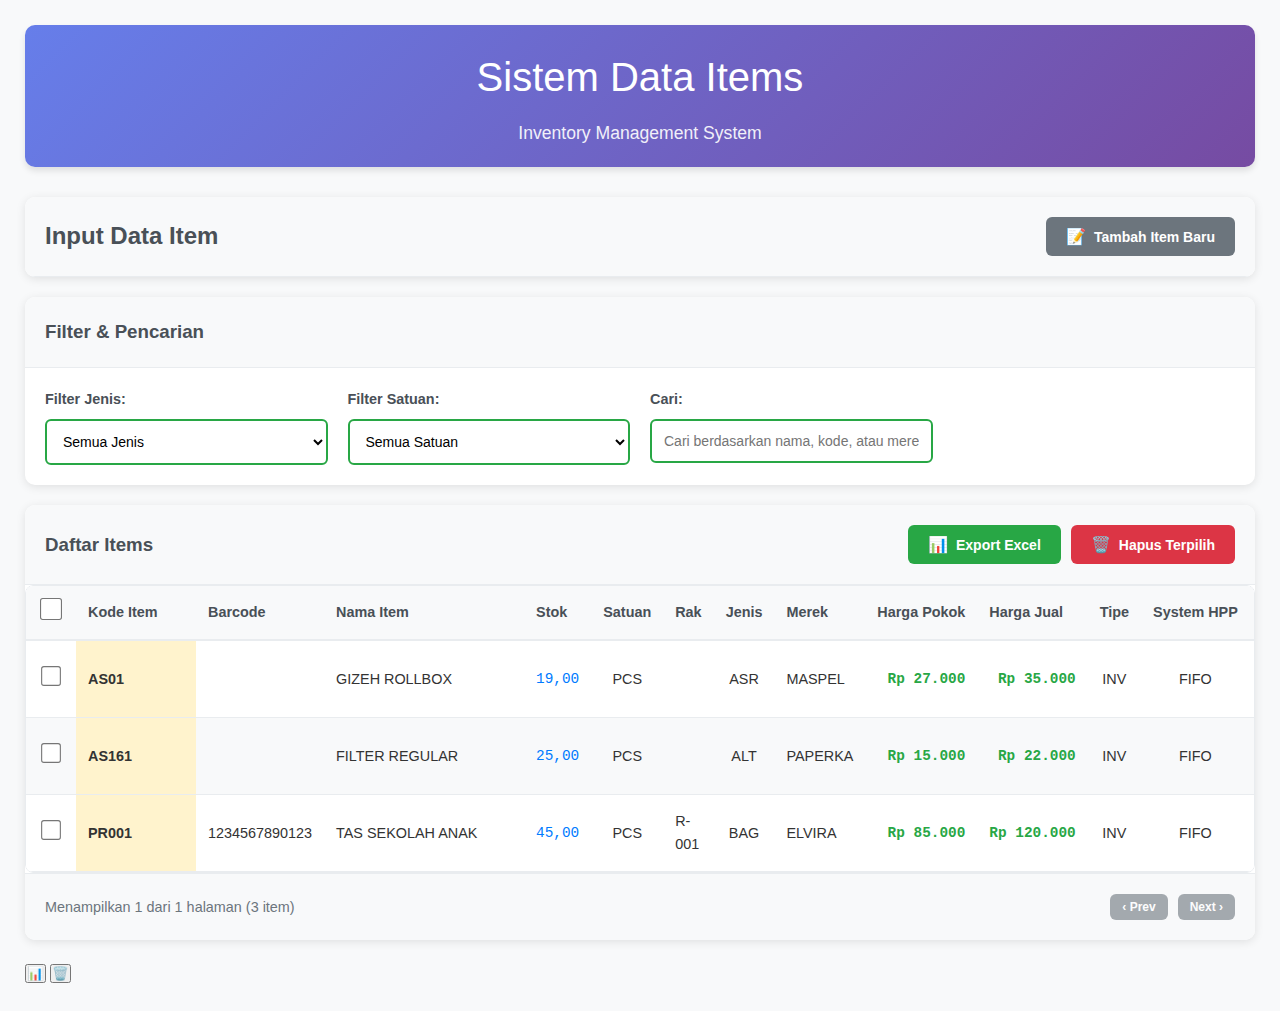
<file: index.html>
<!DOCTYPE html>
<html lang="id">
<head>
    <meta charset="UTF-8">
    <meta name="viewport" content="width=device-width, initial-scale=1.0">
    <title>Sistem Data Items - Inventory Management</title>
    <link rel="stylesheet" href="styles/main.css">
    <link rel="stylesheet" href="styles/responsive.css">
</head>
<body>
    <div class="container">
        <header class="header">
            <h1>Sistem Data Items</h1>
            <p>Inventory Management System</p>
        </header>

        <div class="main-content">
            <!-- Form Input Section -->
            <section class="input-section">
                <div class="form-header">
                    <h2>Input Data Item</h2>
                    <button type="button" id="toggleForm" class="btn btn-secondary">
                        <span class="icon">📝</span> Tambah Item Baru
                    </button>
                </div>

                <form id="itemForm" class="item-form hidden">
                    <div class="form-grid">
                        <div class="form-group">
                            <label for="kodeItem">Kode Item *</label>
                            <input type="text" id="kodeItem" name="kodeItem" required 
                                   placeholder="Contoh: AS01, ITM001" class="form-control">
                        </div>

                        <div class="form-group">
                            <label for="barcode">Barcode</label>
                            <input type="text" id="barcode" name="barcode" 
                                   placeholder="Kode barcode produk" class="form-control">
                        </div>

                        <div class="form-group full-width">
                            <label for="namaItem">Nama Item *</label>
                            <input type="text" id="namaItem" name="namaItem" required 
                                   placeholder="Nama lengkap produk" class="form-control">
                        </div>

                        <div class="form-group">
                            <label for="stok">Stok</label>
                            <input type="number" id="stok" name="stok" step="0.01" 
                                   placeholder="0,00" class="form-control">
                        </div>

                        <div class="form-group">
                            <label for="satuan">Satuan</label>
                            <select id="satuan" name="satuan" class="form-control">
                                <option value="">Pilih Satuan</option>
                                <option value="PCS">PCS (Pieces)</option>
                                <option value="KG">KG (Kilogram)</option>
                                <option value="LTR">LTR (Liter)</option>
                                <option value="BOX">BOX (Kotak)</option>
                                <option value="BKS">BKS (Bungkus)</option>
                                <option value="BTL">BTL (Botol)</option>
                                <option value="MTR">MTR (Meter)</option>
                            </select>
                        </div>

                        <div class="form-group">
                            <label for="rak">Rak</label>
                            <input type="text" id="rak" name="rak" 
                                   placeholder="Lokasi rak" class="form-control">
                        </div>

                        <div class="form-group">
                            <label for="jenis">Jenis</label>
                            <input type="text" id="jenis" name="jenis" 
                                   placeholder="Kategori produk" class="form-control">
                        </div>

                        <div class="form-group">
                            <label for="merek">Merek</label>
                            <input type="text" id="merek" name="merek" 
                                   placeholder="Nama merek" class="form-control">
                        </div>

                        <div class="form-group">
                            <label for="hargaPokok">Harga Pokok</label>
                            <input type="number" id="hargaPokok" name="hargaPokok" step="0.01" 
                                   placeholder="0,00" class="form-control">
                        </div>

                        <div class="form-group">
                            <label for="hargaJual">Harga Jual</label>
                            <input type="number" id="hargaJual" name="hargaJual" step="0.01" 
                                   placeholder="0,00" class="form-control">
                        </div>

                        <div class="form-group">
                            <label for="tipe">Tipe</label>
                            <select id="tipe" name="tipe" class="form-control">
                                <option value="INV">INV (Inventory)</option>
                                <option value="NON-INV">NON-INV (Non-Inventory)</option>
                                <option value="SERVICE">SERVICE (Jasa)</option>
                            </select>
                        </div>

                        <div class="form-group">
                            <label for="systemHpp">System HPP</label>
                            <select id="systemHpp" name="systemHpp" class="form-control">
                                <option value="FIFO">FIFO (First In First Out)</option>
                                <option value="LIFO">LIFO (Last In First Out)</option>
                                <option value="AVG">AVG (Average)</option>
                            </select>
                        </div>

                        <div class="form-group">
                            <label for="stokMin">Stok Min</label>
                            <input type="number" id="stokMin" name="stokMin" step="0.01" 
                                   placeholder="0,00" class="form-control">
                        </div>

                        <div class="form-group">
                            <label for="statusJual">Status Jual</label>
                            <select id="statusJual" name="statusJual" class="form-control">
                                <option value="Masih Dijual">Masih Dijual</option>
                                <option value="Tidak Dijual">Tidak Dijual</option>
                                <option value="Discontinue">Discontinue</option>
                            </select>
                        </div>

                        <div class="form-group">
                            <label for="supplier">Supplier</label>
                            <input type="text" id="supplier" name="supplier" 
                                   placeholder="Kode supplier" class="form-control">
                        </div>

                        <div class="form-group full-width">
                            <label for="keterangan">Keterangan</label>
                            <textarea id="keterangan" name="keterangan" 
                                      placeholder="Catatan tambahan" class="form-control"></textarea>
                        </div>
                    </div>

                    <div class="form-actions">
                        <button type="submit" class="btn btn-primary">
                            <span class="icon">💾</span> Simpan Data
                        </button>
                        <button type="reset" class="btn btn-secondary">
                            <span class="icon">🔄</span> Reset Form
                        </button>
                    </div>
                </form>
            </section>

            <!-- Filter Section -->
            <section class="filter-section">
                <div class="filter-header">
                    <h3>Filter & Pencarian</h3>
                </div>
                <div class="filter-controls">
                    <div class="filter-group">
                        <label for="filterJenis">Filter Jenis:</label>
                        <select id="filterJenis" class="form-control">
                            <option value="">Semua Jenis</option>
                        </select>
                    </div>
                    <div class="filter-group">
                        <label for="filterSatuan">Filter Satuan:</label>
                        <select id="filterSatuan" class="form-control">
                            <option value="">Semua Satuan</option>
                        </select>
                    </div>
                    <div class="filter-group">
                        <label for="searchKeyword">Cari:</label>
                        <input type="text" id="searchKeyword" class="form-control" 
                               placeholder="Cari berdasarkan nama, kode, atau merek">
                    </div>
                </div>
            </section>

            <!-- Table Section -->
            <section class="table-section">
                <div class="table-header">
                    <h3>Daftar Items</h3>
                    <div class="table-actions">
                        <button type="button" id="exportData" class="btn btn-success">
                            <span class="icon">📊</span> Export Excel
                        </button>
                        <button type="button" id="deleteSelected" class="btn btn-danger">
                            <span class="icon">🗑️</span> Hapus Terpilih
                        </button>
                    </div>
                </div>

                <div class="table-container">
                    <div class="table-wrapper">
                        <table id="itemsTable" class="items-table">
                            <thead>
                                <tr>
                                    <th><input type="checkbox" id="selectAll"></th>
                                    <th>Kode Item</th>
                                    <th>Barcode</th>
                                    <th>Nama Item</th>
                                    <th>Stok</th>
                                    <th>Satuan</th>
                                    <th>Rak</th>
                                    <th>Jenis</th>
                                    <th>Merek</th>
                                    <th>Harga Pokok</th>
                                    <th>Harga Jual</th>
                                    <th>Tipe</th>
                                    <th>System HPP</th>
                                    <th>Stok Min</th>
                                    <th>Status Jual</th>
                                    <th>Keterangan</th>
                                    <th>Supplier</th>
                                    <th>Aksi</th>
                                </tr>
                            </thead>
                            <tbody id="tableBody">
                                <!-- Data akan dimuat di sini -->
                            </tbody>
                        </table>
                    </div>
                </div>

                <div class="pagination-info">
                    <div class="info-text">
                        Menampilkan <span id="currentPage">1</span> dari <span id="totalPages">1</span> 
                        halaman (<span id="totalItems">0</span> item)
                    </div>
                    <div class="pagination-controls">
                        <button type="button" id="prevPage" class="btn btn-sm btn-secondary">‹ Prev</button>
                        <button type="button" id="nextPage" class="btn btn-sm btn-secondary">Next ›</button>
                    </div>
                </div>
            </section>

            <!-- Floating Action Buttons untuk Mobile -->
            <div class="table-actions-mobile">
                <button type="button" id="mobileExport" class="fab-btn" title="Export Data">
                    📊
                </button>
                <button type="button" id="mobileDelete" class="fab-btn" title="Hapus Terpilih">
                    🗑️
                </button>
            </div>
        </div>
    </div>

    <!-- Modal untuk Edit -->
    <div id="editModal" class="modal hidden">
        <div class="modal-content">
            <div class="modal-header">
                <h3>Edit Item</h3>
                <button type="button" class="modal-close" id="closeModal">×</button>
            </div>
            <div class="modal-body">
                <form id="editForm" class="item-form">
                    <!-- Form fields akan di-generate dengan JavaScript -->
                </form>
            </div>
        </div>
    </div>

    <script type="module" src="js/app.js"></script>
</body>
</html>
</file>
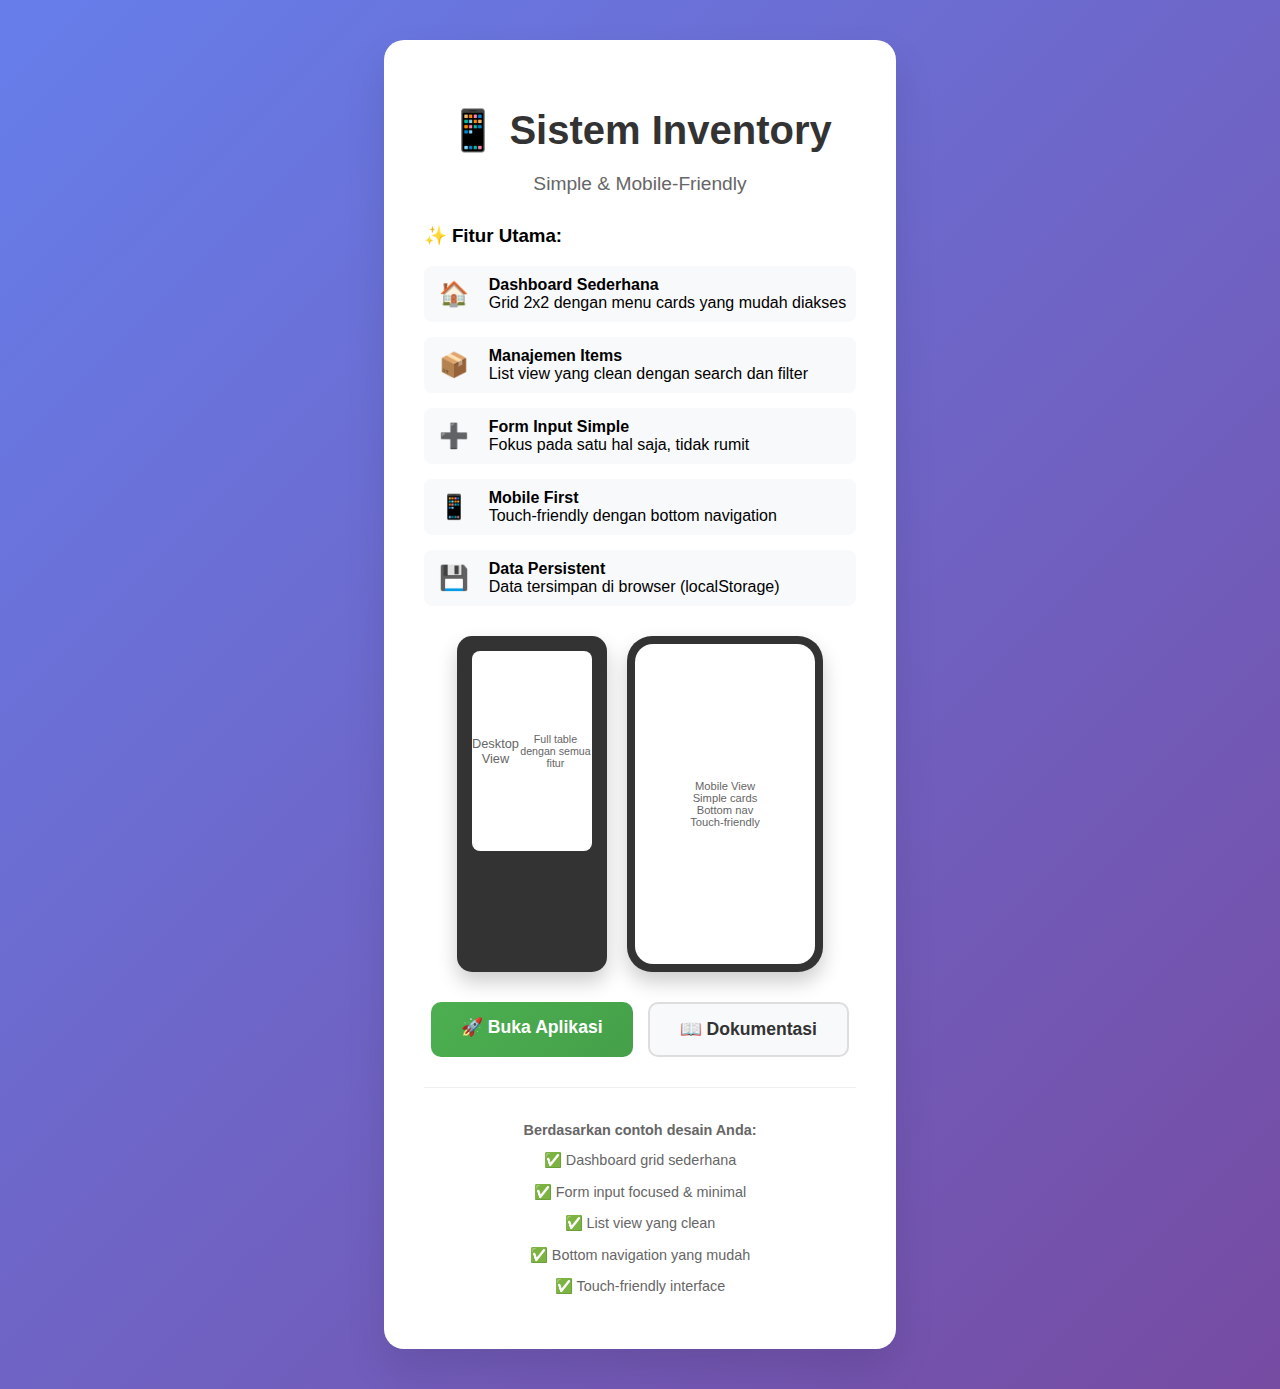
<file: demo.html>
<!DOCTYPE html>
<html lang="id">
<head>
    <meta charset="UTF-8">
    <meta name="viewport" content="width=device-width, initial-scale=1.0">
    <title>Demo - Sistem Inventory Simple</title>
    <style>
        body {
            font-family: -apple-system, BlinkMacSystemFont, 'Segoe UI', Roboto, sans-serif;
            background: linear-gradient(135deg, #667eea 0%, #764ba2 100%);
            margin: 0;
            padding: 40px 20px;
            min-height: 100vh;
            display: flex;
            align-items: center;
            justify-content: center;
        }
        
        .demo-container {
            background: white;
            border-radius: 20px;
            padding: 40px;
            max-width: 600px;
            text-align: center;
            box-shadow: 0 20px 40px rgba(0, 0, 0, 0.1);
        }
        
        .demo-title {
            font-size: 2.5rem;
            font-weight: bold;
            color: #333;
            margin-bottom: 10px;
        }
        
        .demo-subtitle {
            font-size: 1.2rem;
            color: #666;
            margin-bottom: 30px;
        }
        
        .demo-features {
            text-align: left;
            margin: 30px 0;
        }
        
        .feature-item {
            display: flex;
            align-items: center;
            margin: 15px 0;
            padding: 10px;
            background: #f8f9fa;
            border-radius: 8px;
        }
        
        .feature-icon {
            font-size: 1.5rem;
            margin-right: 15px;
            width: 40px;
            text-align: center;
        }
        
        .demo-buttons {
            display: flex;
            gap: 15px;
            justify-content: center;
            flex-wrap: wrap;
            margin-top: 30px;
        }
        
        .demo-btn {
            padding: 15px 30px;
            border: none;
            border-radius: 10px;
            font-size: 1.1rem;
            font-weight: 600;
            cursor: pointer;
            transition: all 0.3s ease;
            text-decoration: none;
            display: inline-block;
        }
        
        .demo-btn.primary {
            background: linear-gradient(135deg, #4CAF50 0%, #45a049 100%);
            color: white;
        }
        
        .demo-btn.secondary {
            background: #f8f9fa;
            color: #333;
            border: 2px solid #ddd;
        }
        
        .demo-btn:hover {
            transform: translateY(-2px);
            box-shadow: 0 8px 16px rgba(0, 0, 0, 0.2);
        }
        
        .device-preview {
            margin: 30px 0;
            display: flex;
            justify-content: center;
            gap: 20px;
            flex-wrap: wrap;
        }
        
        .device {
            background: #333;
            border-radius: 15px;
            padding: 15px;
            box-shadow: 0 10px 20px rgba(0, 0, 0, 0.2);
        }
        
        .device-screen {
            background: white;
            border-radius: 8px;
            width: 120px;
            height: 200px;
            display: flex;
            align-items: center;
            justify-content: center;
            font-size: 0.8rem;
            color: #666;
        }
        
        .mobile-frame {
            background: #333;
            border-radius: 25px;
            padding: 8px;
            box-shadow: 0 10px 20px rgba(0, 0, 0, 0.2);
        }
        
        .mobile-screen {
            background: white;
            border-radius: 18px;
            width: 180px;
            height: 320px;
            padding: 10px;
            box-sizing: border-box;
            font-size: 0.7rem;
            color: #666;
            display: flex;
            align-items: center;
            justify-content: center;
            text-align: center;
        }
        
        @media (max-width: 600px) {
            .demo-container {
                padding: 30px 20px;
                margin: 20px;
            }
            
            .demo-title {
                font-size: 2rem;
            }
            
            .demo-buttons {
                flex-direction: column;
            }
            
            .demo-btn {
                width: 100%;
            }
        }
    </style>
</head>
<body>
    <div class="demo-container">
        <h1 class="demo-title">📱 Sistem Inventory</h1>
        <p class="demo-subtitle">Simple & Mobile-Friendly</p>
        
        <div class="demo-features">
            <h3>✨ Fitur Utama:</h3>
            
            <div class="feature-item">
                <span class="feature-icon">🏠</span>
                <div>
                    <strong>Dashboard Sederhana</strong><br>
                    Grid 2x2 dengan menu cards yang mudah diakses
                </div>
            </div>
            
            <div class="feature-item">
                <span class="feature-icon">📦</span>
                <div>
                    <strong>Manajemen Items</strong><br>
                    List view yang clean dengan search dan filter
                </div>
            </div>
            
            <div class="feature-item">
                <span class="feature-icon">➕</span>
                <div>
                    <strong>Form Input Simple</strong><br>
                    Fokus pada satu hal saja, tidak rumit
                </div>
            </div>
            
            <div class="feature-item">
                <span class="feature-icon">📱</span>
                <div>
                    <strong>Mobile First</strong><br>
                    Touch-friendly dengan bottom navigation
                </div>
            </div>
            
            <div class="feature-item">
                <span class="feature-icon">💾</span>
                <div>
                    <strong>Data Persistent</strong><br>
                    Data tersimpan di browser (localStorage)
                </div>
            </div>
        </div>
        
        <div class="device-preview">
            <div class="device">
                <div class="device-screen">
                    Desktop View<br>
                    <small>Full table dengan semua fitur</small>
                </div>
            </div>
            
            <div class="mobile-frame">
                <div class="mobile-screen">
                    Mobile View<br>
                    Simple cards<br>
                    Bottom nav<br>
                    Touch-friendly
                </div>
            </div>
        </div>
        
        <div class="demo-buttons">
            <a href="simple.html" class="demo-btn primary" target="_blank">
                🚀 Buka Aplikasi
            </a>
            
            <a href="simple-README.md" class="demo-btn secondary" target="_blank">
                📖 Dokumentasi
            </a>
        </div>
        
        <div style="margin-top: 30px; padding-top: 20px; border-top: 1px solid #eee; color: #666; font-size: 0.9rem;">
            <p><strong>Berdasarkan contoh desain Anda:</strong></p>
            <p>✅ Dashboard grid sederhana</p>
            <p>✅ Form input focused & minimal</p>
            <p>✅ List view yang clean</p>
            <p>✅ Bottom navigation yang mudah</p>
            <p>✅ Touch-friendly interface</p>
        </div>
    </div>
</body>
</html>
</file>
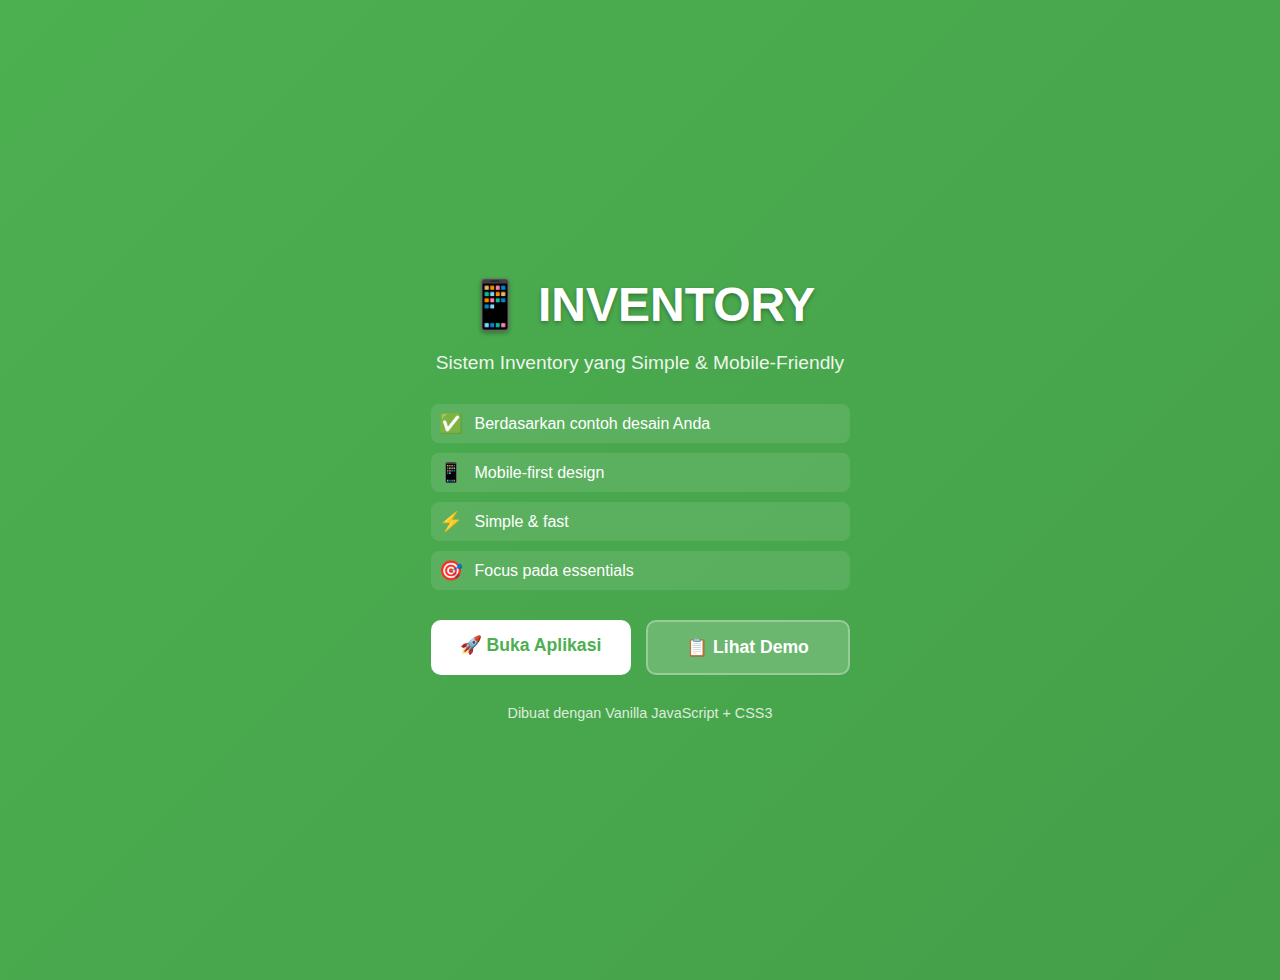
<file: index-simple.html>
<!DOCTYPE html>
<html lang="id">
<head>
    <meta charset="UTF-8">
    <meta name="viewport" content="width=device-width, initial-scale=1.0">
    <title>Sistem Inventory - Simple Version</title>
    <style>
        body {
            font-family: -apple-system, BlinkMacSystemFont, 'Segoe UI', Roboto, sans-serif;
            background: linear-gradient(135deg, #4CAF50 0%, #45a049 100%);
            margin: 0;
            padding: 40px 20px;
            min-height: 100vh;
            display: flex;
            align-items: center;
            justify-content: center;
            color: white;
        }
        
        .container {
            text-align: center;
            max-width: 500px;
        }
        
        .title {
            font-size: 3rem;
            font-weight: bold;
            margin-bottom: 10px;
            text-shadow: 0 2px 4px rgba(0, 0, 0, 0.3);
        }
        
        .subtitle {
            font-size: 1.2rem;
            margin-bottom: 30px;
            opacity: 0.9;
        }
        
        .buttons {
            display: flex;
            gap: 15px;
            justify-content: center;
            flex-wrap: wrap;
        }
        
        .btn {
            padding: 15px 25px;
            border: none;
            border-radius: 10px;
            font-size: 1.1rem;
            font-weight: 600;
            cursor: pointer;
            text-decoration: none;
            display: inline-block;
            transition: all 0.3s ease;
            min-width: 150px;
        }
        
        .btn-white {
            background: white;
            color: #4CAF50;
        }
        
        .btn-transparent {
            background: rgba(255, 255, 255, 0.2);
            color: white;
            border: 2px solid rgba(255, 255, 255, 0.3);
        }
        
        .btn:hover {
            transform: translateY(-2px);
            box-shadow: 0 8px 16px rgba(0, 0, 0, 0.2);
        }
        
        .features {
            margin: 30px 0;
            text-align: left;
        }
        
        .feature {
            display: flex;
            align-items: center;
            margin: 10px 0;
            padding: 8px;
            background: rgba(255, 255, 255, 0.1);
            border-radius: 8px;
        }
        
        .feature-icon {
            margin-right: 12px;
            font-size: 1.2rem;
        }
        
        @media (max-width: 480px) {
            .title {
                font-size: 2.5rem;
            }
            
            .buttons {
                flex-direction: column;
            }
            
            .btn {
                width: 100%;
            }
        }
    </style>
</head>
<body>
    <div class="container">
        <h1 class="title">📱 INVENTORY</h1>
        <p class="subtitle">Sistem Inventory yang Simple & Mobile-Friendly</p>
        
        <div class="features">
            <div class="feature">
                <span class="feature-icon">✅</span>
                <span>Berdasarkan contoh desain Anda</span>
            </div>
            <div class="feature">
                <span class="feature-icon">📱</span>
                <span>Mobile-first design</span>
            </div>
            <div class="feature">
                <span class="feature-icon">⚡</span>
                <span>Simple & fast</span>
            </div>
            <div class="feature">
                <span class="feature-icon">🎯</span>
                <span>Focus pada essentials</span>
            </div>
        </div>
        
        <div class="buttons">
            <a href="simple.html" class="btn btn-white" target="_blank">
                🚀 Buka Aplikasi
            </a>
            
            <a href="demo.html" class="btn btn-transparent" target="_blank">
                📋 Lihat Demo
            </a>
        </div>
        
        <p style="margin-top: 30px; font-size: 0.9rem; opacity: 0.8;">
            Dibuat dengan Vanilla JavaScript + CSS3
        </p>
    </div>
</body>
</html>
</file>
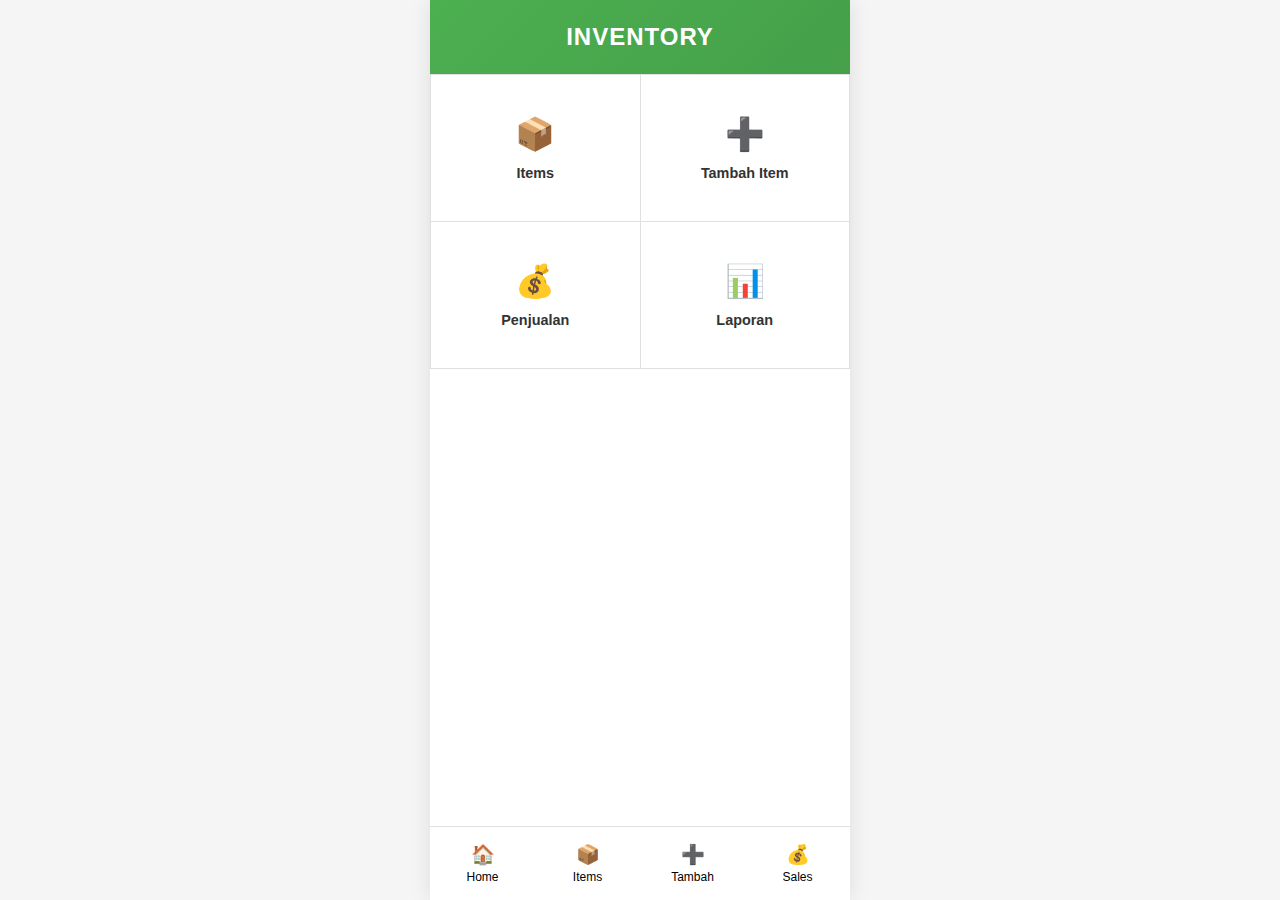
<file: simple.html>
<!DOCTYPE html>
<html lang="id">
<head>
    <meta charset="UTF-8">
    <meta name="viewport" content="width=device-width, initial-scale=1.0">
    <title>Sistem Inventory - Simple</title>
    <link rel="stylesheet" href="styles/simple.css">
</head>
<body>
    <div class="app-container">
        <!-- Header -->
        <header class="app-header">
            <h1>INVENTORY</h1>
        </header>

        <!-- Main Content -->
        <main class="main-content">
            <!-- Dashboard View -->
            <section id="dashboard-view" class="view active">
                <div class="menu-grid">
                    <button class="menu-card" onclick="showView('items-view')">
                        <div class="menu-icon">📦</div>
                        <div class="menu-text">Items</div>
                    </button>
                    
                    <button class="menu-card" onclick="showView('add-item-view')">
                        <div class="menu-icon">➕</div>
                        <div class="menu-text">Tambah Item</div>
                    </button>
                    
                    <button class="menu-card" onclick="showView('sales-view')">
                        <div class="menu-icon">💰</div>
                        <div class="menu-text">Penjualan</div>
                    </button>
                    
                    <button class="menu-card" onclick="showView('reports-view')">
                        <div class="menu-icon">📊</div>
                        <div class="menu-text">Laporan</div>
                    </button>
                </div>
            </section>

            <!-- Items List View -->
            <section id="items-view" class="view">
                <div class="content-header">
                    <button class="back-btn" onclick="showView('dashboard-view')">←</button>
                    <h2>Daftar Items</h2>
                    <button class="add-btn" onclick="showView('add-item-view')">+</button>
                </div>

                <div class="search-section">
                    <div class="search-box">
                        <input type="text" id="searchItems" placeholder="Cari items...">
                    </div>
                    <div class="filter-chips">
                        <button class="chip active" data-filter="all">Semua</button>
                        <button class="chip" data-filter="available">Tersedia</button>
                        <button class="chip" data-filter="low">Stok Rendah</button>
                    </div>
                </div>

                <div class="items-list" id="itemsList">
                    <!-- Items akan dimuat di sini -->
                </div>
            </section>

            <!-- Add Item View -->
            <section id="add-item-view" class="view">
                <div class="content-header">
                    <button class="back-btn" onclick="showView('items-view')">←</button>
                    <h2>Tambah Item</h2>
                </div>

                <form id="itemForm" class="item-form">
                    <div class="form-section">
                        <h3>Informasi Dasar</h3>
                        
                        <div class="form-group">
                            <label>Nama Item *</label>
                            <input type="text" id="itemName" required placeholder="Nama produk">
                        </div>

                        <div class="form-row">
                            <div class="form-group">
                                <label>Kode Item</label>
                                <input type="text" id="itemCode" placeholder="Auto generate">
                                <button type="button" class="icon-btn" onclick="generateCode()">🎲</button>
                            </div>
                            <div class="form-group">
                                <label>Kategori</label>
                                <select id="itemCategory">
                                    <option value="">Pilih kategori</option>
                                    <option value="makanan">Makanan</option>
                                    <option value="minuman">Minuman</option>
                                    <option value="snack">Snack</option>
                                    <option value="alat">Alat Tulis</option>
                                </select>
                            </div>
                        </div>
                    </div>

                    <div class="form-section">
                        <h3>Stok & Harga</h3>
                        
                        <div class="form-row">
                            <div class="form-group">
                                <label>Stok *</label>
                                <input type="number" id="itemStock" required placeholder="0">
                            </div>
                            <div class="form-group">
                                <label>Satuan</label>
                                <select id="itemUnit">
                                    <option value="pcs">PCS</option>
                                    <option value="kg">KG</option>
                                    <option value="box">BOX</option>
                                </select>
                            </div>
                        </div>

                        <div class="form-row">
                            <div class="form-group">
                                <label>Harga Beli</label>
                                <input type="number" id="itemCost" placeholder="0">
                            </div>
                            <div class="form-group">
                                <label>Harga Jual</label>
                                <input type="number" id="itemPrice" placeholder="0">
                            </div>
                        </div>
                    </div>

                    <div class="form-section">
                        <h3>Pengaturan</h3>
                        
                        <div class="form-group">
                            <label>Deskripsi</label>
                            <textarea id="itemDescription" placeholder="Deskripsi produk"></textarea>
                        </div>

                        <div class="form-group">
                            <label>Minimal Stok</label>
                            <input type="number" id="minStock" placeholder="5">
                        </div>
                    </div>
                </form>
            </section>

            <!-- Sales View -->
            <section id="sales-view" class="view">
                <div class="content-header">
                    <button class="back-btn" onclick="showView('dashboard-view')">←</button>
                    <h2>Penjualan</h2>
                </div>

                <div class="sales-summary">
                    <div class="summary-card">
                        <div class="summary-number">Rp 0</div>
                        <div class="summary-label">Penjualan Hari Ini</div>
                    </div>
                    <div class="summary-card">
                        <div class="summary-number">0</div>
                        <div class="summary-label">Transaksi</div>
                    </div>
                </div>

                <div class="sales-actions">
                    <button class="action-btn primary" onclick="showView('new-sale-view')">
                        <span class="icon">🛒</span>
                        <span>Transaksi Baru</span>
                    </button>
                    <button class="action-btn">
                        <span class="icon">📋</span>
                        <span>Riwayat</span>
                    </button>
                </div>
            </section>

            <!-- Reports View -->
            <section id="reports-view" class="view">
                <div class="content-header">
                    <button class="back-btn" onclick="showView('dashboard-view')">←</button>
                    <h2>Laporan</h2>
                </div>

                <div class="report-options">
                    <button class="report-btn">
                        <span class="icon">📊</span>
                        <span>Laporan Penjualan</span>
                    </button>
                    <button class="report-btn">
                        <span class="icon">📦</span>
                        <span>Laporan Stok</span>
                    </button>
                    <button class="report-btn">
                        <span class="icon">💰</span>
                        <span>Laporan Keuangan</span>
                    </button>
                    <button class="report-btn">
                        <span class="icon">📈</span>
                        <span>Analisis</span>
                    </button>
                </div>
            </section>
        </main>

        <!-- Bottom Navigation -->
        <nav class="bottom-nav">
            <button class="nav-item active" onclick="showView('dashboard-view')">
                <span class="nav-icon">🏠</span>
                <span class="nav-text">Home</span>
            </button>
            <button class="nav-item" onclick="showView('items-view')">
                <span class="nav-icon">📦</span>
                <span class="nav-text">Items</span>
            </button>
            <button class="nav-item" onclick="showView('add-item-view')">
                <span class="nav-icon">➕</span>
                <span class="nav-text">Tambah</span>
            </button>
            <button class="nav-item" onclick="showView('sales-view')">
                <span class="nav-icon">💰</span>
                <span class="nav-text">Sales</span>
            </button>
        </nav>
    </div>

    <!-- Save Button (Fixed) -->
    <div class="fixed-save-btn" id="saveBtn" style="display: none;">
        <button onclick="saveItem()">SIMPAN</button>
    </div>

    <script src="js/simple-app.js"></script>
</body>
</html>
</file>
<file: styles/responsive.css>
/* Responsive Design - Mobile First Approach */

/* Mobile Devices (320px - 768px) */
@media screen and (max-width: 768px) {
    .container {
        padding: 10px;
    }

    .header {
        padding: 15px 0;
        margin-bottom: 20px;
    }

    .header h1 {
        font-size: 1.8rem;
    }

    .header p {
        font-size: 1rem;
    }

    /* Form Grid - Stack on mobile */
    .form-grid {
        grid-template-columns: 1fr;
        gap: 15px;
    }

    .form-group.full-width {
        grid-column: 1;
    }

    /* Form controls */
    .form-control {
        padding: 10px;
        font-size: 16px; /* Prevent zoom on iOS */
    }

    .item-form {
        padding: 20px 15px;
    }

    /* Filter controls */
    .filter-controls {
        grid-template-columns: 1fr;
        gap: 15px;
        padding: 15px;
    }

    /* Table responsive wrapper - Fix horizontal scroll */
    .table-container {
        border-radius: 0;
        border-left: 0;
        border-right: 0;
        overflow-x: auto;
        -webkit-overflow-scrolling: touch;
        scroll-behavior: smooth;
        position: relative;
        max-width: 100vw;
        margin-bottom: 20px;
    }

    .table-wrapper {
        border-radius: 0;
        border-left: 0;
        border-right: 0;
        min-width: 900px; /* Ensure minimum width for horizontal scroll */
        width: 100%;
    }

    /* Add visual indicator for scrollable table */
    .table-container::before {
        content: '';
        display: block;
        height: 1px;
        background: linear-gradient(to right, transparent, #e9ecef 20%, #e9ecef 80%, transparent);
        margin-bottom: 10px;
    }

    .table-container::after {
        content: '← Geser untuk melihat lebih banyak →';
        display: block;
        text-align: center;
        font-size: 0.75rem;
        color: #6c757d;
        padding: 8px 0;
        background: #f8f9fa;
        border: 1px dashed #dee2e6;
        border-radius: 4px;
        margin: 10px 20px;
    }

    /* Show scrollbar for better UX */
    .table-container::-webkit-scrollbar {
        height: 6px;
    }

    .table-container::-webkit-scrollbar-track {
        background: #f1f1f1;
        border-radius: 3px;
    }

    .table-container::-webkit-scrollbar-thumb {
        background: #c1c1c1;
        border-radius: 3px;
    }

    .table-container::-webkit-scrollbar-thumb:hover {
        background: #a8a8a8;
    }

    /* Make table headers sticky for better UX */
    .items-table thead {
        position: sticky;
        top: 0;
        z-index: 10;
        background: white;
    }

    /* Table headers and cells */
    .items-table th,
    .items-table td {
        padding: 8px 6px;
        font-size: 0.8rem;
    }

    /* Hide less important columns on mobile */
    .items-table th:nth-child(3), /* Barcode */
    .items-table td:nth-child(3) {
        display: none;
    }

    .items-table th:nth-child(7), /* Rak */
    .items-table td:nth-child(7) {
        display: none;
    }

    .items-table th:nth-child(10), /* Harga Pokok */
    .items-table td:nth-child(10) {
        display: none;
    }

    .items-table th:nth-child(12), /* Tipe */
    .items-table td:nth-child(12) {
        display: none;
    }

    .items-table th:nth-child(13), /* System HPP */
    .items-table td:nth-child(13) {
        display: none;
    }

    .items-table th:nth-child(16), /* Keterangan */
    .items-table td:nth-child(16) {
        display: none;
    }

    .items-table th:nth-child(17), /* Supplier */
    .items-table td:nth-child(17) {
        display: none;
    }

    /* Improve checkbox and action buttons for mobile */
    .items-table input[type="checkbox"] {
        width: 18px;
        height: 18px;
        cursor: pointer;
    }

    /* Action buttons in table */
    .action-buttons {
        flex-direction: column;
        gap: 4px;
        min-width: 60px;
    }

    .action-btn {
        padding: 6px 8px;
        font-size: 0.75rem;
        width: 100%;
        text-align: center;
        border-radius: 4px;
        min-height: 28px;
        border: 1px solid transparent;
    }

    .action-btn.edit {
        background: #fff3cd;
        color: #856404;
        border-color: #ffeaa7;
    }

    .action-btn.delete {
        background: #f8d7da;
        color: #721c24;
        border-color: #f5c6cb;
    }

    /* Form header and actions */
    .form-header {
        flex-direction: column;
        gap: 15px;
        text-align: center;
    }

    .table-header {
        flex-direction: column;
        gap: 15px;
        align-items: stretch;
    }

    /* Fix table actions buttons size and position */
    .table-actions {
        justify-content: center;
        flex-wrap: wrap;
        gap: 8px;
    }

    /* Make export and delete buttons smaller on mobile */
    .table-actions .btn {
        padding: 8px 12px;
        font-size: 0.85rem;
        font-weight: 500;
        border-radius: 6px;
        min-height: 36px;
        white-space: nowrap;
    }

    .table-actions .btn .icon {
        font-size: 0.9rem;
        margin-right: 4px;
    }

    /* Alternative: Move to floating action button for better UX */
    .table-actions-mobile {
        position: fixed;
        bottom: 20px;
        right: 20px;
        display: flex;
        flex-direction: column;
        gap: 10px;
        z-index: 1000;
    }

    .fab-btn {
        width: 56px;
        height: 56px;
        border-radius: 50%;
        background: linear-gradient(135deg, #667eea 0%, #764ba2 100%);
        color: white;
        border: none;
        display: flex;
        align-items: center;
        justify-content: center;
        font-size: 1.5rem;
        box-shadow: 0 4px 12px rgba(0, 0, 0, 0.15);
        transition: all 0.3s ease;
    }

    .fab-btn:hover {
        transform: scale(1.1);
        box-shadow: 0 6px 16px rgba(0, 0, 0, 0.2);
    }

    /* Hide regular table actions on very small screens */
    @media screen and (max-width: 480px) {
        .table-actions {
            display: none;
        }
        
        .table-actions-mobile {
            display: flex;
        }
    }

    .form-actions {
        flex-direction: column;
        gap: 10px;
    }

    .form-actions .btn {
        width: 100%;
        justify-content: center;
    }

    /* Pagination */
    .pagination-info {
        flex-direction: column;
        gap: 15px;
        text-align: center;
    }

    /* Modal adjustments */
    .modal-content {
        width: 95%;
        margin: 10px;
        max-height: 95vh;
    }

    .modal-header {
        padding: 15px;
    }

    .modal-body {
        padding: 20px 15px;
    }

    /* Toggle form button */
    #toggleForm {
        width: 100%;
        justify-content: center;
    }

    /* Price and stock text */
    .items-table .harga,
    .items-table .stok {
        font-size: 0.8rem;
    }
}

/* Tablet Devices (769px - 1024px) */
@media screen and (min-width: 769px) and (max-width: 1024px) {
    .container {
        padding: 15px;
    }

    .form-grid {
        grid-template-columns: repeat(2, 1fr);
        gap: 18px;
    }

    /* Filter controls */
    .filter-controls {
        grid-template-columns: repeat(2, 1fr);
    }

    /* Table adjustments */
    .items-table th,
    .items-table td {
        padding: 10px 8px;
        font-size: 0.85rem;
    }

    /* Hide some columns on tablet */
    .items-table th:nth-child(3), /* Barcode */
    .items-table td:nth-child(3) {
        display: none;
    }

    .items-table th:nth-child(7), /* Rak */
    .items-table td:nth-child(7) {
        display: none;
    }

    .items-table th:nth-child(16), /* Keterangan */
    .items-table td:nth-child(16) {
        display: none;
    }

    .items-table th:nth-child(17), /* Supplier */
    .items-table td:nth-child(17) {
        display: none;
    }

    /* Modal adjustments */
    .modal-content {
        width: 85%;
    }
}

/* Small Mobile Devices (320px - 480px) */
@media screen and (max-width: 480px) {
    .header h1 {
        font-size: 1.5rem;
    }

    .header p {
        font-size: 0.9rem;
    }

    .form-header h2,
    .filter-header h3,
    .table-header h3 {
        font-size: 1.1rem;
    }

    /* More aggressive column hiding */
    .items-table th:nth-child(6), /* Rak */
    .items-table td:nth-child(6) {
        display: none;
    }

    .items-table th:nth-child(9), /* Merek */
    .items-table td:nth-child(9) {
        display: none;
    }

    .items-table th:nth-child(11), /* Harga Jual */
    .items-table td:nth-child(11) {
        display: none;
    }

    .items-table th:nth-child(14), /* Status Jual */
    .items-table td:nth-child(14) {
        display: none;
    }

    /* Keep only essential columns: Code, Name, Stock, Unit, Price, Actions */
    .items-table th:nth-child(1), /* Checkbox */
    .items-table th:nth-child(2), /* Code */
    .items-table th:nth-child(4), /* Name */
    .items-table th:nth-child(5), /* Stock */
    .items-table th:nth-child(8), /* Type */
    .items-table th:nth-child(18) { /* Actions */
        display: table-cell;
    }

    .items-table td:nth-child(1), /* Checkbox */
    .items-table td:nth-child(2), /* Code */
    .items-table td:nth-child(4), /* Name */
    .items-table td:nth-child(5), /* Stock */
    .items-table td:nth-child(8), /* Type */
    .items-table td:nth-child(18) { /* Actions */
        display: table-cell;
    }

    /* Hide all other columns */
    .items-table th:not(:nth-child(1)):not(:nth-child(2)):not(:nth-child(4)):not(:nth-child(5)):not(:nth-child(8)):not(:nth-child(18)),
    .items-table td:not(:nth-child(1)):not(:nth-child(2)):not(:nth-child(4)):not(:nth-child(5)):not(:nth-child(8)):not(:nth-child(18)) {
        display: none;
    }

    /* Adjust table for small screens */
    .items-table th:nth-child(2),
    .items-table td:nth-child(2) {
        min-width: 80px;
        font-weight: bold;
    }

    .items-table th:nth-child(4),
    .items-table td:nth-child(4) {
        min-width: 120px;
    }

    .items-table th:nth-child(5),
    .items-table td:nth-child(5) {
        min-width: 60px;
        text-align: right;
    }

    .items-table th:nth-child(8),
    .items-table td:nth-child(8) {
        min-width: 50px;
        text-align: center;
    }
}

/* Landscape orientation on mobile */
@media screen and (max-width: 768px) and (orientation: landscape) {
    .form-grid {
        grid-template-columns: repeat(3, 1fr);
        gap: 15px;
    }

    .filter-controls {
        grid-template-columns: repeat(3, 1fr);
    }

    /* Show more columns in landscape */
    .items-table th:nth-child(3), /* Barcode */
    .items-table td:nth-child(3) {
        display: table-cell;
    }

    .items-table th:nth-child(6), /* Rak */
    .items-table td:nth-child(6) {
        display: table-cell;
    }

    .items-table th:nth-child(9), /* Merek */
    .items-table td:nth-child(9) {
        display: table-cell;
    }
}

/* Large Desktop (1200px+) */
@media screen and (min-width: 1200px) {
    .container {
        max-width: 1600px;
        padding: 25px;
    }

    .form-grid {
        grid-template-columns: repeat(4, 1fr);
        gap: 25px;
    }

    .filter-controls {
        grid-template-columns: repeat(4, 1fr);
    }

    /* Show all columns on large screens */
    .items-table th,
    .items-table td {
        padding: 15px 12px;
        font-size: 0.9rem;
    }

    .items-table th:nth-child(2),
    .items-table td:nth-child(2) {
        min-width: 120px;
    }

    .items-table th:nth-child(4),
    .items-table td:nth-child(4) {
        min-width: 200px;
    }

    .items-table th:nth-child(10),
    .items-table td:nth-child(10),
    .items-table th:nth-child(11),
    .items-table td:nth-child(11) {
        min-width: 100px;
    }
}

/* High DPI / Retina displays */
@media (-webkit-min-device-pixel-ratio: 2), (min-resolution: 192dpi) {
    .form-control,
    .btn {
        border-width: 1px;
    }
}

/* Touch device optimizations */
@media (hover: none) and (pointer: coarse) {
    .btn,
    .form-control,
    .action-btn {
        min-height: 44px; /* Apple's recommended touch target */
    }

    .action-btn {
        min-height: 32px;
    }

    /* Larger touch targets */
    .items-table th,
    .items-table td {
        padding: 12px 10px;
    }
}

/* Print styles */
@media print {
    .input-section,
    .filter-section,
    .form-actions,
    .table-actions,
    .pagination-controls,
    .modal {
        display: none !important;
    }

    .container {
        max-width: none;
        padding: 0;
    }

    .items-table {
        border-collapse: collapse;
    }

    .items-table th,
    .items-table td {
        border: 1px solid #000;
        padding: 8px;
        font-size: 12px;
    }

    .items-table th {
        background: #f0f0f0 !important;
        -webkit-print-color-adjust: exact;
    }
}
</file>
<file: styles/main.css>
/* Reset dan Base Styles */
* {
    margin: 0;
    padding: 0;
    box-sizing: border-box;
}

body {
    font-family: 'Segoe UI', Tahoma, Geneva, Verdana, sans-serif;
    line-height: 1.6;
    color: #333;
    background-color: #f8f9fa;
}

/* Container */
.container {
    max-width: 1400px;
    margin: 0 auto;
    padding: 20px;
}

/* Header */
.header {
    text-align: center;
    margin-bottom: 30px;
    padding: 20px 0;
    background: linear-gradient(135deg, #667eea 0%, #764ba2 100%);
    color: white;
    border-radius: 10px;
    box-shadow: 0 4px 6px rgba(0, 0, 0, 0.1);
}

.header h1 {
    font-size: 2.5rem;
    margin-bottom: 10px;
    font-weight: 300;
}

.header p {
    font-size: 1.1rem;
    opacity: 0.9;
}

/* Main Content */
.main-content {
    display: flex;
    flex-direction: column;
    gap: 20px;
}

/* Section Styles */
.input-section,
.filter-section,
.table-section {
    background: white;
    border-radius: 10px;
    box-shadow: 0 2px 10px rgba(0, 0, 0, 0.1);
    overflow: hidden;
}

.form-header,
.filter-header,
.table-header {
    padding: 20px;
    background: #f8f9fa;
    border-bottom: 1px solid #e9ecef;
    display: flex;
    justify-content: space-between;
    align-items: center;
}

.form-header h2,
.filter-header h3,
.table-header h3 {
    color: #495057;
    font-weight: 600;
}

/* Form Styles */
.item-form {
    padding: 30px;
}

.form-grid {
    display: grid;
    grid-template-columns: repeat(auto-fit, minmax(300px, 1fr));
    gap: 20px;
    margin-bottom: 30px;
}

.form-group {
    display: flex;
    flex-direction: column;
}

.form-group.full-width {
    grid-column: 1 / -1;
}

.form-group label {
    margin-bottom: 8px;
    font-weight: 600;
    color: #495057;
    font-size: 0.9rem;
}

.form-control {
    padding: 12px;
    border: 2px solid #e9ecef;
    border-radius: 6px;
    font-size: 14px;
    transition: all 0.3s ease;
    background: white;
}

.form-control:focus {
    outline: none;
    border-color: #667eea;
    box-shadow: 0 0 0 3px rgba(102, 126, 234, 0.1);
}

.form-control:invalid {
    border-color: #dc3545;
}

.form-control:valid {
    border-color: #28a745;
}

textarea.form-control {
    resize: vertical;
    min-height: 80px;
}

/* Button Styles */
.btn {
    padding: 10px 20px;
    border: none;
    border-radius: 6px;
    cursor: pointer;
    font-size: 14px;
    font-weight: 600;
    transition: all 0.3s ease;
    display: inline-flex;
    align-items: center;
    gap: 8px;
    text-decoration: none;
}

.btn-primary {
    background: linear-gradient(135deg, #667eea 0%, #764ba2 100%);
    color: white;
}

.btn-primary:hover {
    transform: translateY(-2px);
    box-shadow: 0 4px 8px rgba(102, 126, 234, 0.3);
}

.btn-secondary {
    background: #6c757d;
    color: white;
}

.btn-secondary:hover {
    background: #5a6268;
    transform: translateY(-2px);
}

.btn-success {
    background: #28a745;
    color: white;
}

.btn-success:hover {
    background: #218838;
    transform: translateY(-2px);
}

.btn-danger {
    background: #dc3545;
    color: white;
}

.btn-danger:hover {
    background: #c82333;
    transform: translateY(-2px);
}

.btn-sm {
    padding: 6px 12px;
    font-size: 12px;
}

.btn:disabled {
    opacity: 0.6;
    cursor: not-allowed;
    transform: none !important;
}

/* Form Actions */
.form-actions {
    display: flex;
    gap: 15px;
    justify-content: flex-end;
    padding-top: 20px;
    border-top: 1px solid #e9ecef;
}

/* Filter Section */
.filter-controls {
    padding: 20px;
    display: grid;
    grid-template-columns: repeat(auto-fit, minmax(200px, 1fr));
    gap: 20px;
}

.filter-group {
    display: flex;
    flex-direction: column;
}

.filter-group label {
    margin-bottom: 8px;
    font-weight: 600;
    color: #495057;
    font-size: 0.9rem;
}

/* Table Styles */
.table-container {
    overflow-x: auto;
    border-radius: 8px;
    scroll-behavior: smooth;
    -webkit-overflow-scrolling: touch;
    scrollbar-width: thin;
    scrollbar-color: #c1c1c1 #f1f1f1;
}

/* Webkit scrollbar styling */
.table-container::-webkit-scrollbar {
    height: 8px;
}

.table-container::-webkit-scrollbar-track {
    background: #f1f1f1;
    border-radius: 4px;
}

.table-container::-webkit-scrollbar-thumb {
    background: #c1c1c1;
    border-radius: 4px;
}

.table-container::-webkit-scrollbar-thumb:hover {
    background: #a8a8a8;
}

.table-wrapper {
    border: 1px solid #e9ecef;
    border-radius: 8px;
    overflow: hidden;
    min-width: 1200px; /* Ensure table has minimum width */
}

/* Table scroll indicators for desktop */
.table-container::before {
    content: '';
    position: sticky;
    left: 0;
    top: 0;
    bottom: 0;
    width: 20px;
    background: linear-gradient(to right, rgba(248, 249, 250, 0.9), transparent);
    pointer-events: none;
    z-index: 5;
}

.table-container::after {
    content: '';
    position: sticky;
    right: 0;
    top: 0;
    bottom: 0;
    width: 20px;
    background: linear-gradient(to left, rgba(248, 249, 250, 0.9), transparent);
    pointer-events: none;
    z-index: 5;
}

.items-table {
    width: 100%;
    border-collapse: collapse;
    background: white;
}

.items-table th {
    background: #f8f9fa;
    padding: 12px 8px;
    text-align: left;
    font-weight: 600;
    color: #495057;
    border-bottom: 2px solid #e9ecef;
    white-space: nowrap;
    font-size: 0.85rem;
}

/* Make checkboxes larger and more touch-friendly */
.items-table th:first-child,
.items-table td:first-child {
    min-width: 50px;
    text-align: center;
    padding: 12px 8px;
}

.items-table input[type="checkbox"] {
    width: 18px;
    height: 18px;
    cursor: pointer;
    margin: 0;
    transform: scale(1.1);
}

/* Header checkbox styling */
#selectAll {
    width: 20px !important;
    height: 20px !important;
}

@media (hover: none) and (pointer: coarse) {
    .items-table input[type="checkbox"] {
        width: 22px;
        height: 22px;
        transform: scale(1.2);
    }
    
    #selectAll {
        width: 24px !important;
        height: 24px !important;
    }
}

.items-table td {
    padding: 12px 8px;
    border-bottom: 1px solid #e9ecef;
    vertical-align: middle;
    font-size: 0.85rem;
}

.items-table tr:nth-child(even) {
    background: #f8f9fa;
}

.items-table tr:hover {
    background: #e3f2fd;
}

.items-table .kode-item-col {
    background: #fff3cd;
    font-weight: 600;
}

.items-table .text-right {
    text-align: right;
}

.items-table .text-center {
    text-align: center;
}

/* Price and Stock Formatting */
.items-table .harga {
    font-family: 'Courier New', monospace;
    font-weight: 600;
    color: #28a745;
}

.items-table .stok {
    font-family: 'Courier New', monospace;
    color: #007bff;
}

/* Action Buttons in Table */
.action-buttons {
    display: flex;
    gap: 5px;
}

.action-btn {
    padding: 4px 8px;
    border: none;
    border-radius: 4px;
    cursor: pointer;
    font-size: 12px;
    transition: all 0.2s ease;
}

.action-btn.edit {
    background: #ffc107;
    color: #000;
}

.action-btn.delete {
    background: #dc3545;
    color: white;
}

.action-btn:hover {
    transform: scale(1.1);
}

/* Pagination */
.pagination-info {
    padding: 20px;
    display: flex;
    justify-content: space-between;
    align-items: center;
    background: #f8f9fa;
    border-top: 1px solid #e9ecef;
}

.info-text {
    color: #6c757d;
    font-size: 0.9rem;
}

.pagination-controls {
    display: flex;
    gap: 10px;
}

/* Table Actions */
.table-actions {
    display: flex;
    gap: 10px;
}

/* Modal Styles */
.modal {
    position: fixed;
    top: 0;
    left: 0;
    width: 100%;
    height: 100%;
    background: rgba(0, 0, 0, 0.5);
    display: flex;
    justify-content: center;
    align-items: center;
    z-index: 1000;
}

.modal-content {
    background: white;
    border-radius: 10px;
    width: 90%;
    max-width: 800px;
    max-height: 90vh;
    overflow-y: auto;
    box-shadow: 0 10px 30px rgba(0, 0, 0, 0.3);
}

.modal-header {
    padding: 20px;
    background: #f8f9fa;
    border-bottom: 1px solid #e9ecef;
    display: flex;
    justify-content: space-between;
    align-items: center;
    border-radius: 10px 10px 0 0;
}

.modal-header h3 {
    color: #495057;
    font-weight: 600;
}

.modal-close {
    background: none;
    border: none;
    font-size: 24px;
    cursor: pointer;
    color: #6c757d;
    width: 30px;
    height: 30px;
    display: flex;
    align-items: center;
    justify-content: center;
    border-radius: 50%;
    transition: all 0.2s ease;
}

.modal-close:hover {
    background: #e9ecef;
    color: #495057;
}

.modal-body {
    padding: 30px;
}

/* Utility Classes */
.hidden {
    display: none !important;
}

.text-muted {
    color: #6c757d;
}

.text-success {
    color: #28a745;
}

.text-danger {
    color: #dc3545;
}

/* Animation */
@keyframes fadeIn {
    from {
        opacity: 0;
        transform: translateY(20px);
    }
    to {
        opacity: 1;
        transform: translateY(0);
    }
}

.fade-in {
    animation: fadeIn 0.3s ease-out;
}

/* Icon styling */
.icon {
    font-size: 1rem;
}

/* Loading states */
.loading {
    position: relative;
    overflow: hidden;
}

.loading::after {
    content: '';
    position: absolute;
    top: 0;
    left: -100%;
    width: 100%;
    height: 100%;
    background: linear-gradient(90deg, transparent, rgba(255, 255, 255, 0.4), transparent);
    animation: loading 1.5s infinite;
}

@keyframes loading {
    0% {
        left: -100%;
    }
    100% {
        left: 100%;
    }
}

/* Responsive design adjustments will be in responsive.css */
</file>
<file: styles/simple.css>
/* Reset dan Base Styles */
* {
    margin: 0;
    padding: 0;
    box-sizing: border-box;
}

body {
    font-family: -apple-system, BlinkMacSystemFont, 'Segoe UI', Roboto, sans-serif;
    background-color: #f5f5f5;
    color: #333;
    line-height: 1.4;
    overflow-x: hidden;
}

/* App Container */
.app-container {
    min-height: 100vh;
    display: flex;
    flex-direction: column;
    max-width: 420px;
    margin: 0 auto;
    background: white;
    box-shadow: 0 0 20px rgba(0, 0, 0, 0.1);
}

/* Header */
.app-header {
    background: linear-gradient(135deg, #4CAF50 0%, #45a049 100%);
    color: white;
    padding: 20px;
    text-align: center;
}

.app-header h1 {
    font-size: 1.5rem;
    font-weight: bold;
    letter-spacing: 1px;
}

/* Main Content */
.main-content {
    flex: 1;
    padding-bottom: 80px; /* Space for bottom nav */
}

/* View Management */
.view {
    display: none;
    padding: 0;
}

.view.active {
    display: block;
}

/* Dashboard */
.menu-grid {
    display: grid;
    grid-template-columns: 1fr 1fr;
    gap: 1px;
    background: #e0e0e0;
    padding: 1px;
}

.menu-card {
    background: white;
    border: none;
    padding: 40px 20px;
    text-align: center;
    cursor: pointer;
    transition: all 0.2s ease;
    min-height: 120px;
    display: flex;
    flex-direction: column;
    align-items: center;
    justify-content: center;
    gap: 12px;
}

.menu-card:hover {
    background: #f8f8f8;
    transform: translateY(-2px);
}

.menu-icon {
    font-size: 2rem;
}

.menu-text {
    font-weight: 600;
    color: #333;
    font-size: 0.9rem;
}

/* Content Header */
.content-header {
    display: flex;
    align-items: center;
    padding: 16px 20px;
    border-bottom: 1px solid #e0e0e0;
    background: white;
}

.back-btn {
    background: none;
    border: none;
    font-size: 1.5rem;
    color: #666;
    cursor: pointer;
    padding: 8px;
    margin-right: 8px;
}

.content-header h2 {
    flex: 1;
    font-size: 1.2rem;
    font-weight: 600;
}

.add-btn {
    background: #4CAF50;
    color: white;
    border: none;
    border-radius: 50%;
    width: 32px;
    height: 32px;
    font-size: 1.2rem;
    cursor: pointer;
}

/* Search Section */
.search-section {
    padding: 16px 20px;
    background: white;
    border-bottom: 1px solid #e0e0e0;
}

.search-box {
    margin-bottom: 12px;
}

.search-box input {
    width: 100%;
    padding: 12px 16px;
    border: 1px solid #ddd;
    border-radius: 8px;
    font-size: 16px;
    background: #f8f8f8;
}

.search-box input:focus {
    outline: none;
    border-color: #4CAF50;
    background: white;
}

.filter-chips {
    display: flex;
    gap: 8px;
    overflow-x: auto;
    padding-bottom: 4px;
}

.chip {
    padding: 8px 16px;
    border: 1px solid #ddd;
    background: white;
    border-radius: 20px;
    font-size: 0.85rem;
    cursor: pointer;
    white-space: nowrap;
    transition: all 0.2s ease;
}

.chip.active {
    background: #4CAF50;
    color: white;
    border-color: #4CAF50;
}

.chip:hover {
    border-color: #4CAF50;
}

/* Items List */
.items-list {
    background: white;
    min-height: 400px;
}

.item-card {
    display: flex;
    align-items: center;
    padding: 16px 20px;
    border-bottom: 1px solid #f0f0f0;
    cursor: pointer;
    transition: background-color 0.2s ease;
}

.item-card:hover {
    background: #f8f8f8;
}

.item-avatar {
    width: 48px;
    height: 48px;
    background: #e0e0e0;
    border-radius: 8px;
    display: flex;
    align-items: center;
    justify-content: center;
    font-weight: bold;
    color: #666;
    margin-right: 16px;
    flex-shrink: 0;
}

.item-info {
    flex: 1;
    min-width: 0;
}

.item-name {
    font-weight: 600;
    color: #333;
    margin-bottom: 4px;
    font-size: 0.95rem;
}

.item-code {
    color: #666;
    font-size: 0.85rem;
}

.item-stock {
    text-align: right;
    flex-shrink: 0;
}

.stock-number {
    font-size: 1.1rem;
    font-weight: bold;
    margin-bottom: 2px;
}

.stock-number.available {
    color: #4CAF50;
}

.stock-number.low {
    color: #FF9800;
}

.stock-number.empty {
    color: #F44336;
}

.stock-label {
    color: #666;
    font-size: 0.8rem;
}

.item-price {
    color: #4CAF50;
    font-size: 0.9rem;
    margin-top: 2px;
}

/* Form Styles */
.item-form {
    padding: 20px;
    background: white;
}

.form-section {
    margin-bottom: 32px;
}

.form-section h3 {
    font-size: 1rem;
    font-weight: 600;
    color: #333;
    margin-bottom: 16px;
    padding-bottom: 8px;
    border-bottom: 1px solid #e0e0e0;
}

.form-group {
    margin-bottom: 20px;
}

.form-group label {
    display: block;
    margin-bottom: 8px;
    font-weight: 500;
    color: #333;
    font-size: 0.9rem;
}

.form-group input,
.form-group select,
.form-group textarea {
    width: 100%;
    padding: 12px 16px;
    border: 1px solid #ddd;
    border-radius: 8px;
    font-size: 16px;
    background: #f8f8f8;
    transition: all 0.2s ease;
}

.form-group input:focus,
.form-group select:focus,
.form-group textarea:focus {
    outline: none;
    border-color: #4CAF50;
    background: white;
}

.form-group textarea {
    resize: vertical;
    min-height: 80px;
}

.form-row {
    display: grid;
    grid-template-columns: 1fr 1fr;
    gap: 16px;
}

.icon-btn {
    position: absolute;
    right: 12px;
    top: 50%;
    transform: translateY(-50%);
    background: none;
    border: none;
    font-size: 1.2rem;
    cursor: pointer;
    padding: 4px;
}

/* Sales View */
.sales-summary {
    display: grid;
    grid-template-columns: 1fr 1fr;
    gap: 1px;
    background: #e0e0e0;
    padding: 1px;
    margin-bottom: 20px;
}

.summary-card {
    background: white;
    padding: 20px;
    text-align: center;
}

.summary-number {
    font-size: 1.5rem;
    font-weight: bold;
    color: #4CAF50;
    margin-bottom: 4px;
}

.summary-label {
    font-size: 0.85rem;
    color: #666;
}

.sales-actions {
    padding: 20px;
    background: white;
}

.action-btn {
    display: flex;
    align-items: center;
    gap: 12px;
    width: 100%;
    padding: 16px 20px;
    border: 1px solid #ddd;
    background: white;
    border-radius: 8px;
    font-size: 1rem;
    cursor: pointer;
    margin-bottom: 12px;
    transition: all 0.2s ease;
}

.action-btn:hover {
    background: #f8f8f8;
}

.action-btn.primary {
    background: #4CAF50;
    color: white;
    border-color: #4CAF50;
}

.action-btn .icon {
    font-size: 1.2rem;
}

/* Reports View */
.report-options {
    padding: 20px;
    background: white;
}

.report-btn {
    display: flex;
    align-items: center;
    gap: 12px;
    width: 100%;
    padding: 16px 20px;
    border: 1px solid #ddd;
    background: white;
    border-radius: 8px;
    font-size: 1rem;
    cursor: pointer;
    margin-bottom: 12px;
    transition: all 0.2s ease;
}

.report-btn:hover {
    background: #f8f8f8;
}

.report-btn .icon {
    font-size: 1.2rem;
}

/* Bottom Navigation */
.bottom-nav {
    position: fixed;
    bottom: 0;
    left: 50%;
    transform: translateX(-50%);
    width: 100%;
    max-width: 420px;
    background: white;
    border-top: 1px solid #e0e0e0;
    display: grid;
    grid-template-columns: 1fr 1fr 1fr 1fr;
    padding: 8px 0;
}

.nav-item {
    background: none;
    border: none;
    padding: 8px;
    text-align: center;
    cursor: pointer;
    display: flex;
    flex-direction: column;
    align-items: center;
    gap: 4px;
    transition: all 0.2s ease;
}

.nav-item:hover {
    background: #f8f8f8;
}

.nav-item.active {
    color: #4CAF50;
}

.nav-icon {
    font-size: 1.2rem;
}

.nav-text {
    font-size: 0.75rem;
    font-weight: 500;
}

/* Fixed Save Button */
.fixed-save-btn {
    position: fixed;
    bottom: 80px;
    left: 50%;
    transform: translateX(-50%);
    width: calc(100% - 40px);
    max-width: 380px;
    z-index: 100;
}

.fixed-save-btn button {
    width: 100%;
    padding: 16px;
    background: #4CAF50;
    color: white;
    border: none;
    border-radius: 8px;
    font-size: 1rem;
    font-weight: 600;
    cursor: pointer;
    box-shadow: 0 4px 12px rgba(76, 175, 80, 0.3);
    transition: all 0.2s ease;
}

.fixed-save-btn button:hover {
    background: #45a049;
    transform: translateY(-2px);
    box-shadow: 0 6px 16px rgba(76, 175, 80, 0.4);
}

/* Empty State */
.empty-state {
    text-align: center;
    padding: 60px 20px;
    color: #666;
}

.empty-state .icon {
    font-size: 3rem;
    margin-bottom: 16px;
}

.empty-state h3 {
    font-size: 1.1rem;
    margin-bottom: 8px;
}

.empty-state p {
    font-size: 0.9rem;
}

/* Loading State */
.loading {
    display: flex;
    justify-content: center;
    align-items: center;
    padding: 40px;
    color: #666;
}

.loading::after {
    content: '';
    width: 20px;
    height: 20px;
    border: 2px solid #e0e0e0;
    border-top: 2px solid #4CAF50;
    border-radius: 50%;
    animation: spin 1s linear infinite;
    margin-left: 12px;
}

@keyframes spin {
    0% { transform: rotate(0deg); }
    100% { transform: rotate(360deg); }
}

/* Responsive adjustments */
@media (max-width: 360px) {
    .app-container {
        max-width: 100%;
    }
    
    .menu-grid {
        gap: 0;
    }
    
    .menu-card {
        padding: 32px 16px;
        min-height: 100px;
    }
    
    .menu-icon {
        font-size: 1.8rem;
    }
    
    .content-header {
        padding: 12px 16px;
    }
    
    .item-form {
        padding: 16px;
    }
    
    .sales-actions,
    .report-options {
        padding: 16px;
    }
}

/* Touch improvements */
@media (hover: none) and (pointer: coarse) {
    .menu-card,
    .item-card,
    .action-btn,
    .report-btn,
    .nav-item {
        min-height: 48px;
    }
    
    .form-group input,
    .form-group select,
    .form-group textarea {
        font-size: 16px; /* Prevent zoom on iOS */
    }
}
</file>
